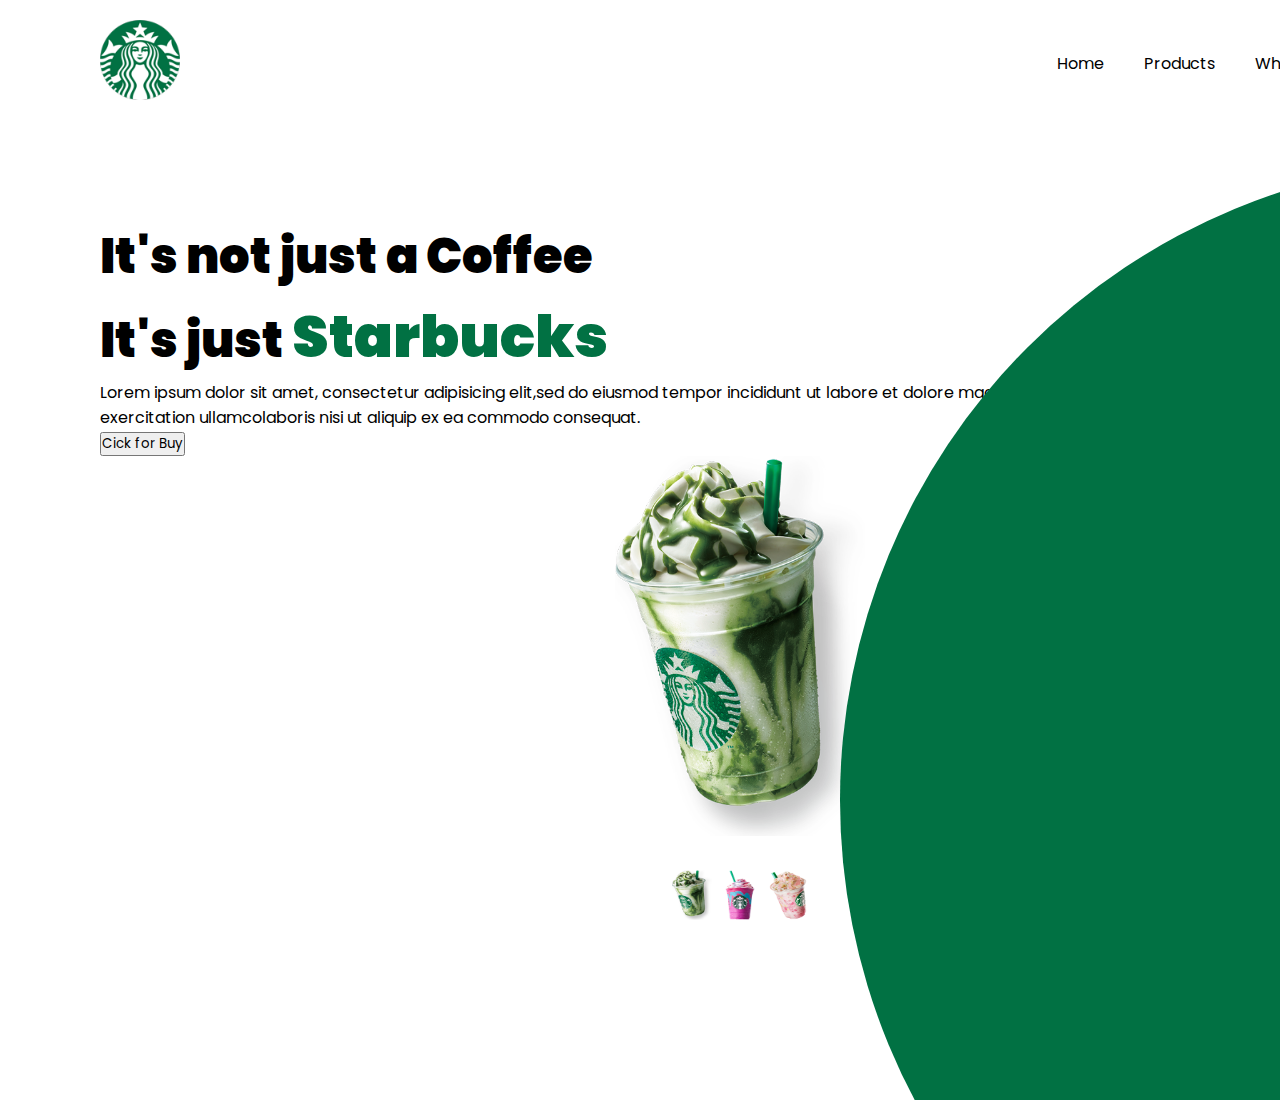
<file: index.html>
<!DOCTYPE html>
<html>
<head>
	<meta charset="utf-8">
	<meta name="viewport" content="width = device-width, initial-scale = 1.0">
	<title>Pepsi Website | Landing Page</title>
	<link rel="stylesheet" href="https://cdn.jsdelivr.net/npm/bootstrap@4.5.3/dist/css/bootstrap.min.css" integrity="sha384-TX8t27EcRE3e/ihU7zmQxVncDAy5uIKz4rEkgIXeMed4M0jlfIDPvg6uqKI2xXr2" crossorigin="anonymous">
	<link rel="stylesheet" type="text/css" href="style.css">


</head>
<body>
	<section class="sec">
		<header>
			<a href="#"><img src="logo.png" class="logo"></a>
			<div class="toggleMenu" onclick="menuToggle();"></div>
			<ul class="navigation">
				<li><a href="#">Home</a></li>

				<li><a href="#">Products</a></li>
				<li><a href="#">What's New</a></li>
				<li><a href="#">Newsletter</a></li>
				<li><a href="#">Contact</a></li>
			</ul>
		
		</header>   
<div class="A">
  <div class="container-fluid">
 <div class="circle"></div>
    <br>
    <br>
  <div class="row">
   
    <div class="col-sm-6" >
    
      <h2 style="font-size: 48px"><b>It's not just a Coffee<br><span>It's just </span><span class="startext" id="startext"><b> Starbucks</b></span></b></h2>
      <P>
      Lorem ipsum dolor sit amet, consectetur adipisicing elit,sed do eiusmod tempor incididunt ut labore et dolore magna aliqua Ut enim ad minim veniam, quis nostrud exercitation ullamcolaboris nisi ut aliquip ex ea commodo consequat.
     </P>
     <button class="buybutton" id="buybutton">Cick for Buy</button>
    </div>


    <div class="col-sm-6" >	
      <center>
      <img src="img1.png" class="sliding">
      </center>
    </div>
   
  </div>
</div>
<br>

<center>
<ul class="sliders">
        <li><img src="thumb1.png" onclick="imageslider('img1.png');changeBackgroundcolor('#017143')"></li>
        <li><img src="thumb3.png" onclick="imageslider('img3.png');changeBackgroundcolor('#B82790')"></li>
        <li><img src="thumb2.png" onclick="imageslider('img2.png');changeBackgroundcolor('#E9708D')"></li>
</ul>
</center>
</div>

		</section>

		
	<script type="text/javascript">
		function imgSlider(anything) {
			document.querySelector('.pepsi').src = anything;
		}
		
		function menuToggle(){
			const toggleMenu = document.querySelector('.toggleMenu');
			const navigation = document.querySelector('.navigation');
			toggleMenu.classList.toggle('active');
			navigation.classList.toggle('active');
		}
		function imageslider(anything){
document.querySelector('.sliding').src=anything;
}
function changeBackgroundcolor(color){
const sec =document.querySelector('.circle');

sec.style.background= color;
document.getElementById("startext").style.color = color;
document.getElementById("buybutton").style.background = color;

}
	</script>

</body>
</html>
</file>
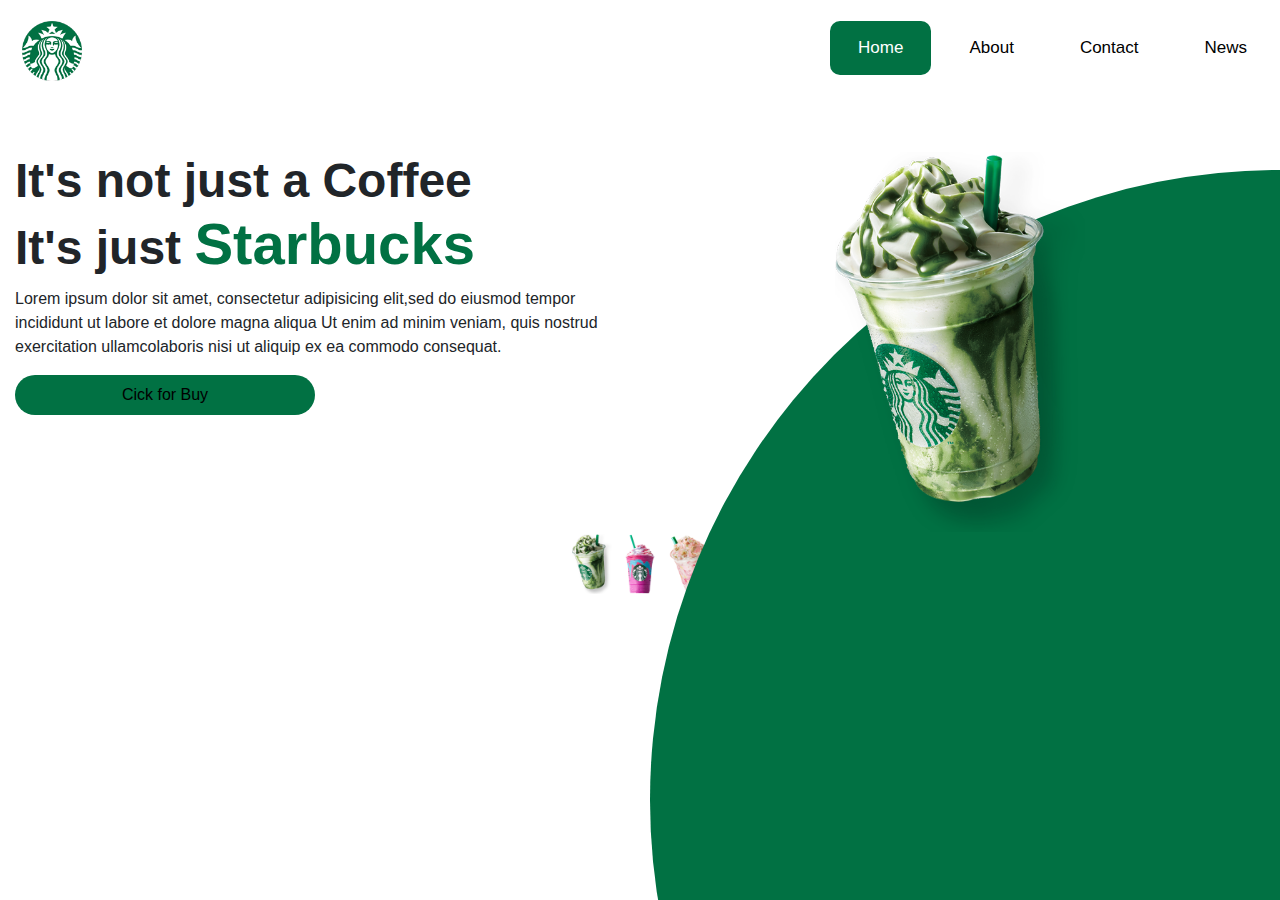
<file: advanced.html>
<!DOCTYPE html>
<html>
<head>
<meta name="viewport" content="width=device-width, initial-scale=1">
<link rel="stylesheet" href="https://cdnjs.cloudflare.com/ajax/libs/font-awesome/4.7.0/css/font-awesome.min.css">
<link rel="stylesheet" href="https://stackpath.bootstrapcdn.com/bootstrap/4.5.2/css/bootstrap.min.css"  crossorigin="anonymous">


<script src="https://code.jquery.com/jquery-3.5.1.slim.min.js" integrity="sha384-DfXdz2htPH0lsSSs5nCTpuj/zy4C+OGpamoFVy38MVBnE+IbbVYUew+OrCXaRkfj" crossorigin="anonymous"></script>
<script src="https://cdn.jsdelivr.net/npm/popper.js@1.16.1/dist/umd/popper.min.js" integrity="sha384-9/reFTGAW83EW2RDu2S0VKaIzap3H66lZH81PoYlFhbGU+6BZp6G7niu735Sk7lN" crossorigin="anonymous"></script>
<script src="https://stackpath.bootstrapcdn.com/bootstrap/4.5.2/js/bootstrap.min.js" integrity="sha384-B4gt1jrGC7Jh4AgTPSdUtOBvfO8shuf57BaghqFfPlYxofvL8/KUEfYiJOMMV+rV" crossorigin="anonymous"></script>


<style>
body{
 
  font-family: Arial, Helvetica, sans-serif; 
 
  
}
.circle{
	position: absolute;
	top:0;
	left:0;
    clip-path: circle(630px  at right 800px);
	width:100%;
	height:100%;
	background-color: #017143;
}

*{
	margin: 0;
	padding: 0;
}


.logo{
  
width: 60px;
height: 60px;
  margin-top: -130px;
  margin-left: 22px;
}
.logo:hover{
transform: rotate(360deg);
transition: 2000ms;
}



.tagline{
  color: white;
  font-size: 48px;


}
.taglineButton{
background-color: transparent;
  border:2px solid white;
  color: white;
  width: 150px;
  height: 40px;

}
.taglineButton:hover{
  color: black;
  background-color: yellow;
}



.topnav {
  overflow: hidden;
  background-color: transparent;

}

.topnav a{
  float: right;
  display: block;
  color: black;
  border-radius: 10px;
  text-align: center;
  margin: 5px;
  padding: 14px 28px;
  text-decoration: none;
  font-size: 17px;
}

.topnav a:hover {
  color:black;
  transition: 300ms;

}

.topnav a.active {
  background-color:  #017143;
  color: white
}

.topnav .icon {
  display: none;
}

@media screen and (max-width: 600px) {
  .topnav a:not(:first-child) {display: none;}
  .topnav a.icon {
    float: right;
    display: block;
  }
}

@media screen and (max-width: 600px) {
  .topnav.responsive {position: relative;}
  .topnav.responsive .icon {
    position: absolute;
    right: 0;
    top: 0;
  }
  .topnav.responsive a {
    float: none;
    display: block;
    text-align: left;
  }
}
.marqueetag{
	color: white;
	font-size: 35px;
  
}
ul{
	list-style-type: none;

}
ul li a{
	color: white
}


.sliders{
  list-style-type none;
}
.sliders li{
  display: inline-block;
  margin: 2px;

}
.sliders li img{
  width: 40px;
  height:60px;
}
.sliders li img:hover{
transform: translateY(-25%);
transition: 500ms;
}
.sliding{
width: 250px;
height: 380px;
transition: 500ms;

}
.sliding:hover{
 width: 260px;
height: 400px; 


}
.buybutton{
border: none;
width: 300px;
height: 40px;
border-radius: 20px;
outline-style: none;
background-color:#017143; 
}
.buybutton:focus {
  outline:none;
  box-shadow: none;
}
.buybutton:hover{
background-color:#B0B0B0 ;
color: white;
}
.startext{
color: #017143;
font-size: 58px;
}


</style>
</head>
<body>	
  <div class="circle"></div>
<div class="topnav" id="myTopnav">
  <p></p>
  <a href="#news">News</a>
  <a href="#contact">Contact</a>
  <a href="#about">About</a>
  <a href="#home" class="active">Home</a>
  <a href="javascript:void(0);" class="icon" onclick="myFunction()">
    <i class="fa fa-bars"></i>
  </a>

</div>
<br>
 <img src="logo.png" class="logo">
<br>
<br>

<div class="A">
  <div class="container-fluid">

 
  <div class="row">
   
    <div class="col-sm-6" >
    
      <h2 style="font-size: 48px"><b>It's not just a Coffee<br><span>It's just </span><span class="startext" id="startext"><b> Starbucks</b></span></b></h2>
      <P>
      Lorem ipsum dolor sit amet, consectetur adipisicing elit,sed do eiusmod tempor incididunt ut labore et dolore magna aliqua Ut enim ad minim veniam, quis nostrud exercitation ullamcolaboris nisi ut aliquip ex ea commodo consequat.
     </P>
     <button class="buybutton" id="buybutton">Cick for Buy</button>
    </div>


    <div class="col-sm-6" >
    	
      <center>
      <img src="img1.png" class="sliding">
      </center>
    </div>
   
  </div>
</div>

</div>
<center>

<ul class="sliders">
        <li><img src="thumb1.png" onclick="imageslider('img1.png');changeBackgroundcolor('#017143')"></li>
        <li><img src="thumb3.png" onclick="imageslider('img3.png');changeBackgroundcolor('#B82790')"></li>
        <li><img src="thumb2.png" onclick="imageslider('img2.png');changeBackgroundcolor('#E9708D')"></li>
</ul>
</center>
  




<script>
function myFunction() {
  var x = document.getElementById("myTopnav");
  if (x.className === "topnav") {
    x.className += " responsive";
  } else {
    x.className = "topnav";
  }
}
function imageslider(anything){
document.querySelector('.sliding').src=anything;
}
function changeBackgroundcolor(color){
const sec =document.querySelector('.circle');
const sec1 =document.querySelector('.topnav a.active');
sec.style.background= color;
sec1.style.background= color;
document.getElementById("startext").style.color = color;
document.getElementById("buybutton").style.background = color;

}

</script>

</body>
</html>
</file>
<file: style.css>
@import url('https://fonts.googleapis.com/css2?family=Poppins:wght@300;400;500;600&display=swap');
*{
	padding: 0;
	margin: 0;
	
    font-family: 'Poppins', sans-serif;

}
body{
	animation: transitionIn 2s ;
}
@keyframes transitionIn{
	from {

opacity: 0
	}
	to{
opacity: 1;

	}

} 

section{

	position: relative;
	width: 100%;
	min-height: 100vh;
	padding: 100px;
	display: flex;
	justify-content: space-between;
	align-items: center;
	
}
header{
	position: absolute;
	top: 0;
	left: 0;
	width: 100%;
	padding: 20px 100px;
	display: flex;
	justify-content: space-between;
	align-items: center;
}
header .logo{
	position: relative;
	max-width: 80px;
}
header ul{
	position: relative;
	display: flex;

}
header ul li{
	list-style-type: none;
}
header ul li a{
	display: inline-block;
	color: black;
	font-weight: 400;
	margin-left: 40px;
	text-decoration: none;
}
.content{
	position: relative;
	width: 100%;

	display: flex;
	justify-content: space-between;
	align-items: center;
}
.content .textBox{
	position: relative;
	max-width: 600px;
}
.content .textBox h2{
	color: #fff;
	font-size: 4em;
	line-height: 1.5em;
	font-weight: 900;
	text-transform: uppercase;

}
.content .textBox h2 span{
	font-size: 2em;

}
.content .textBox p{
	color: #fff;
}
.content .textBox a{
	display: inline-block;
	margin-top: 20px;
	padding: 8px 20px;
	background: #fff;
	color: black;
	border-radius: 40px;
	font-weight: 500;
	letter-spacing: 1px;
	text-decoration: none;
	text-transform: uppercase;
}



@media(max-width: 991px){
	section{
		padding: 40px;
		padding-bottom: 150px;
	}
	header{
		padding: 20px 40px;
	}
	header .logo{
		position: relative;
		max-width: 60px;
	}
	header ul{
		position: fixed;
		top: 0;
		left: 0;
		width: 100%;
		height: 100%;
		background: #fff;
		z-index: 1;
		flex-direction: column;
		align-items: center;
		justify-content: center;
		transition: 0.2s;
		visibility: hidden;
		opacity: 0;
	}
	header ul.active{
		visibility: visible;
		opacity: 1;
	}
	header ul li a{
		display: inline-block;
		font-weight: 400;
		margin-left: 0;
		text-decoration: none;
		font-size: 2em;
		margin: 10px 0;
	}
	header ul li a:hover{
		color: #ed0223;
	}
	.toggleMenu{
		position: relative;
		width: 40px;
		height: 60px;
		background: url(toggle.png);
		background-position: center;
		background-size: 30px;
		background-repeat: no-repeat;
		z-index: 2;
		cursor: pointer;
	}
	.toggleMenu.active{
		background: url(close.png);
		background-position: center;
		background-size: 25px;
		background-repeat: no-repeat;
		filter: invert(1);
	}
	.content{
		flex-direction: column;
		margin-top: 80px;
	}
	.content .textBox{
		position: relative;
		max-width: 100%;
		padding-right: 20px;
	}
	.content .textBox h2{
		font-size: 3em;
	}
	.content .textBox a{
		font-size: 14px;
		padding: 8px 15px;
	}
	.content .imgBox{
		width: 100%;
		display: flex;
		padding-right: 0;
		margin-top: 50px;
		justify-content: center;
	}
	.content .imgBox img{
		max-width: 150px;
	}

}
.sliding{
width: 250px;
height: 380px;
transition: 500ms;

}
.sliders{
  list-style-type none;
}
.sliders li{
  display: inline-block;
  margin: 2px;

}
.sliders li img{
  width: 40px;
  height:50px;
  position: relative;
}
.sliders li img:hover{
transform: translateY(-25%);
transition: 500ms;
}
 
.circle{
	position: absolute;
	top:0;
	left:0;
    clip-path: circle(640px  at right 800px);
	width:100%;
	height:100%;
	background-color: #017143;
}

}
#buybutton{
border: none;
width: 300px;
height: 40px;
border-radius: 20px;
outline-style: none;
background-color:#017143; 
}
#buybutton:focus {
  outline:none;
  box-shadow: none;
}
#buybutton:hover{
background-color:#B0B0B0 ;
color: white;
}
.startext{
color: #017143;
font-size: 58px;
}
</file>
